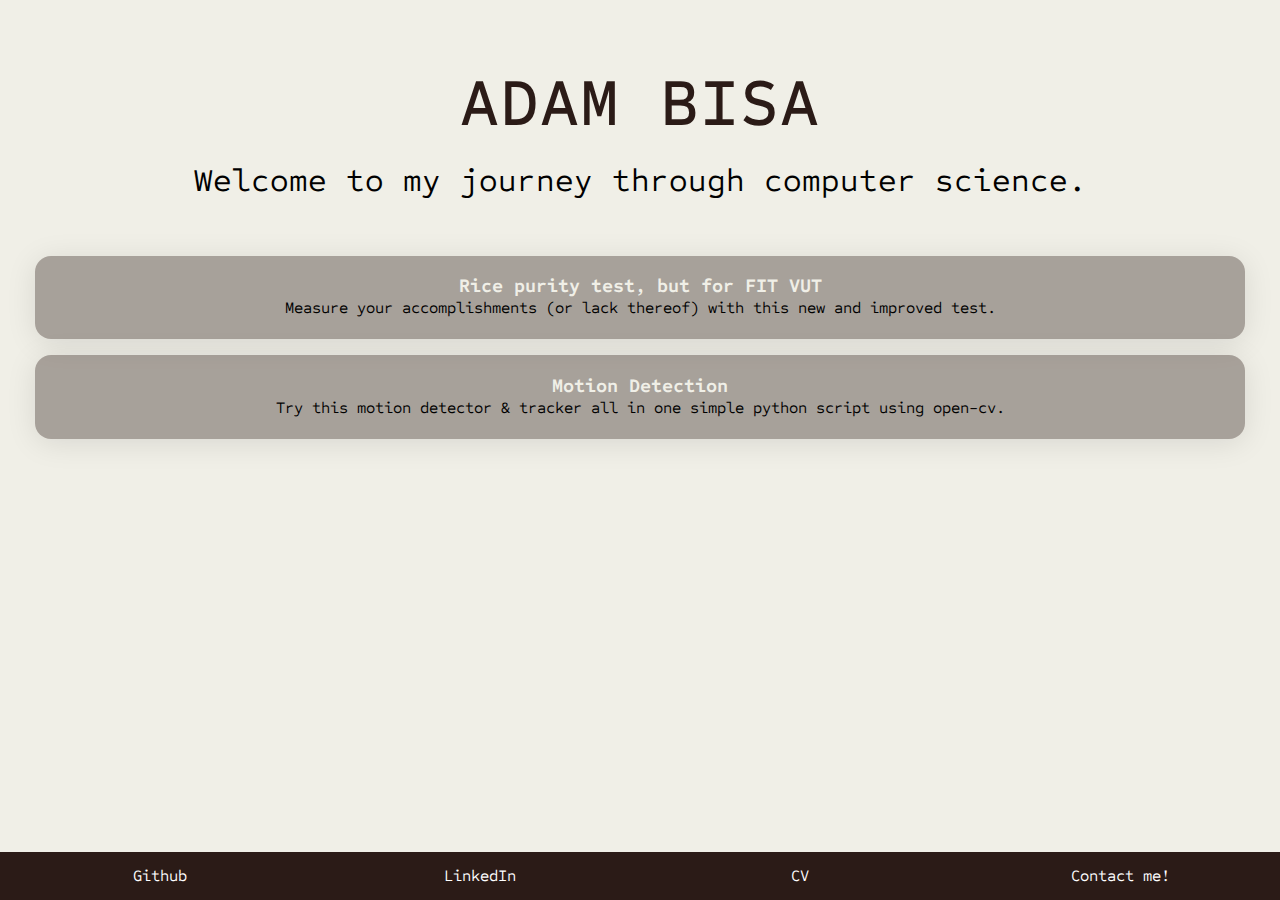
<file: index.html>
<!DOCTYPE html>
<html>
  <head>
    <link rel="stylesheet" href="style.css" />
    <link rel="preconnect" href="https://fonts.googleapis.com" />
    <link rel="preconnect" href="https://fonts.gstatic.com" crossorigin />
    <link rel="icon" type="image/x-icon" href="/src/icons/favicon.ico ">
    <link
      href="https://fonts.googleapis.com/css2?family=Sometype+Mono&display=swap"
      rel="stylesheet"
    />
    <title>adambisa</title>
  </head>
  <body>
    <main>
      <div class="intro">
        <h1 class="intro__title">ADAM BISA</h1>
        <p class="intro__subtitle">
          Welcome to my journey through computer science.
        </p>
      </div>
      <ul class="projects">
          <li class="project">
          <a class="project__link" href="https://roznuk.fit/">
            <div class="project__card">
              <h2 class="project__title">Rice purity test, but for FIT VUT</h2>
              <p class="project__description">
                Measure your accomplishments (or lack thereof) with this new and
                improved test.
              </p>
            </div>
          </a>

        </li>
      </ul>
      <ul class="projects">
        <li class="project">
          <a class="project__link" href="https://github.com/adambisa/motion-capture">
            <div class="project__card">
              <h2 class="project__title">Motion Detection</h2>
              <p class="project__description">
                Try this motion detector & tracker all in one simple python script using open-cv.
              </p>
            </div>
          </a>
          
        </li>
      </ul>
    </main>
    <footer class="footer">
      <a href="https://github.com/adambisa" target="_blank">Github</a>
      <a href="https://linkedin.com/in/adambisa" target="_blank">LinkedIn</a>
      <a href="src/resume_adambisa.pdf" download="">CV</a>
      <a href="mailto:work.adambisa@gmail.com?subject=Kontakt z webu"
        >Contact me!</a
      >
    </footer>
  </body>
</html>
</file>
<file: style.css>
@import "reset.css";

body {
  /* Colors */
  background-color: rgb(240, 239, 231);

  /* Text/Fonts */
  font-family: "Sometype Mono", monospace;

  display: flex;
  flex-direction: column;
  justify-content: space-between;
}

main {
  padding: 1.2rem;
}

/** -------------------------------- */
/** ------------- INTRO ------------ */
/** -------------------------------- */

.intro {
  text-align: center;
  margin: 3.2rem 0;
}

.intro__title {
  /* Spacing */
  margin-bottom: 1.2rem;

  /* Colors */
  color: rgb(43, 27, 23);

  /* Text/Fonts */
  font-size: 4.2rem;
  font-weight: 500;
  letter-spacing: 1px;
  line-height: 1;
}

.intro__subtitle {
  /* Text/Fonts */
  font-size: 2rem;
}

/** -------------------------------- */
/** ----------- PROJECTS ----------- */
/** -------------------------------- */

.projects {
  padding: 0 1rem;
}

.project__card {
  /* Sizing */
  padding: 1.2rem 2.4rem;
  border-radius: 16px;

  /* Colors */
  background: rgba(43, 27, 23, 0.37);

  /* Text/Fonts */
  text-align: center;

  /* Effects/Animations */
  box-shadow: 0 4px 30px rgba(0, 0, 0, 0.1);
}

.project__card:hover {
  /* Text/Fonts */
  text-transform: uppercase;
}

.project__link {
  /* Text/Fonts */
  text-decoration: none;
}

.project__title {
  color: rgb(240, 239, 231);
  text-decoration: none;
  font-size: larger;
}

.project__description {
  /* Colors */
  color: black;
}

/** -------------------------------- */
/** ------------ FOOTER ------------ */
/** -------------------------------- */

.footer {
  /* Sizing */
  width: 100%;
  height: 3rem;

  /* Flex/Grid */
  display: grid;
  grid-template-columns: 1fr 1fr 1fr 1fr;
  justify-items: center;
  align-items: center;

  /* Colors */
  background-color: rgba(43, 27, 23);
  color: white;

  /* Text/Fonts */
}

.footer a:hover {
  font-size: 1.4rem;
}

@media (max-width: 36rem) {
  .projects {
    padding: 0;
  }
  html {
    font-size: 85%;
  }
}

@media (max-width: 24rem) {
  .project__card {
    padding: 1.2rem 1.2rem;
  }
}
</file>
